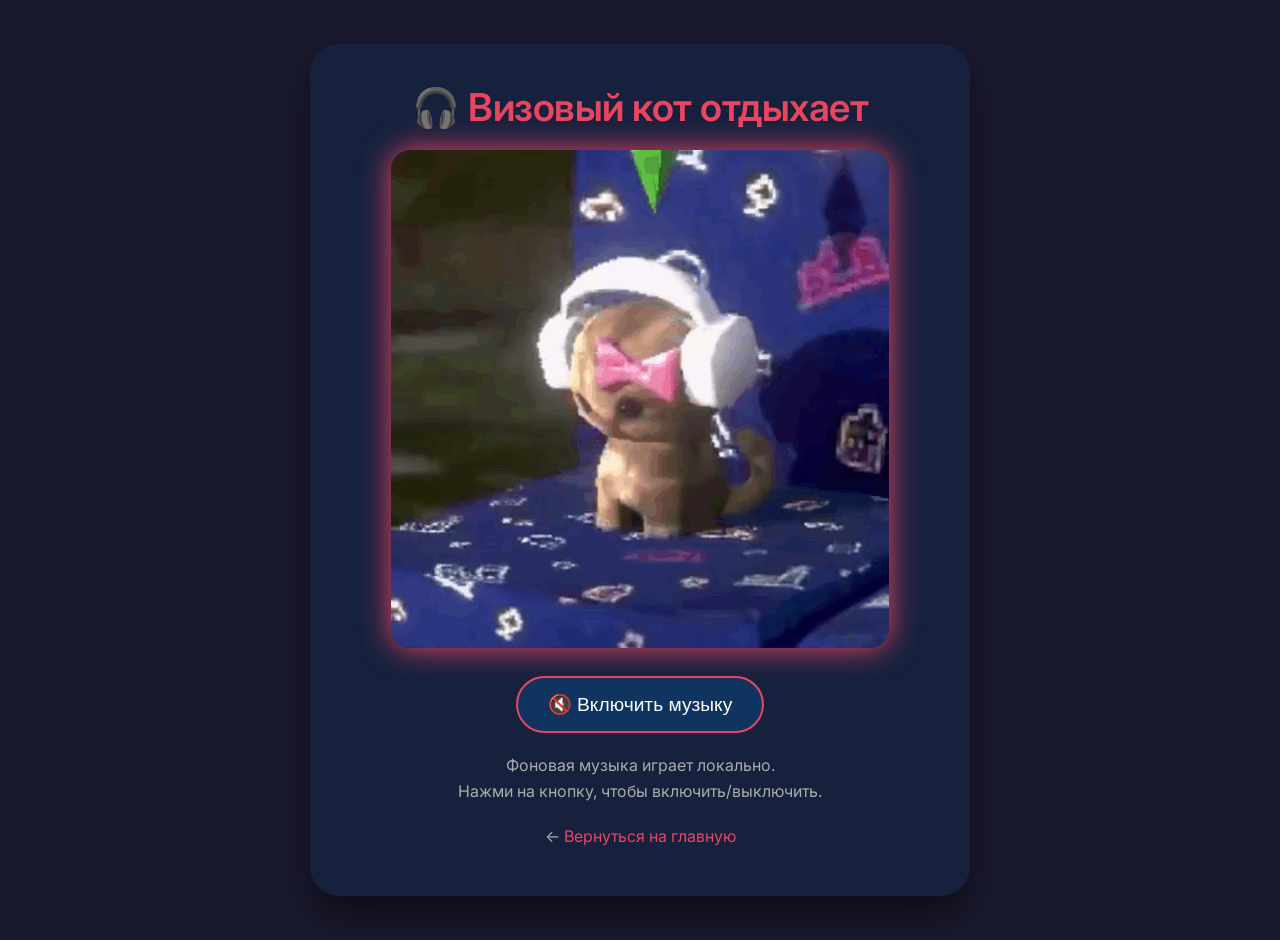
<file: visa.html>
<!DOCTYPE html>
<html lang="ru">
<head>
    <meta charset="UTF-8">
    <meta name="viewport" content="width=device-width, initial-scale=1.0">
    <title>😺 Котик в наушниках</title>
    <link rel="stylesheet" href="CSS/style.css">
    <style>
        body {
            margin: 0;
            min-height: 100vh;
            background: #1a1a2e;
            display: flex;
            justify-content: center;
            align-items: center;
            font-family: 'Inter', sans-serif;
        }
        .visa-replacement {
            background: #16213e;
            border-radius: 30px;
            padding: 30px;
            text-align: center;
            box-shadow: 0 20px 40px rgba(0,0,0,0.5);
            max-width: 600px;
            width: 90%;
        }
        h1 {
            color: #e94560;
            margin-bottom: 10px;
        }
        .gif-container {
            margin: 20px 0;
        }
        .gif-container img {
            max-width: 100%;
            border-radius: 20px;
            box-shadow: 0 0 30px #e94560;
        }
        .music-control {
            margin: 20px 0;
        }
        .music-btn {
            background: #0f3460;
            color: white;
            border: none;
            padding: 15px 30px;
            font-size: 1.2rem;
            border-radius: 60px;
            cursor: pointer;
            transition: 0.2s;
            border: 2px solid #e94560;
        }
        .music-btn:hover {
            background: #e94560;
        }
        .note {
            color: #aaa;
            margin-top: 20px;
        }
        a {
            color: #e94560;
        }
    </style>
</head>
<body>
    <div class="visa-replacement">
        <h1>🎧 Визовый кот отдыхает</h1>
        <div class="gif-container">
            <img src="images/cat-headphones.gif" alt="Котик в наушниках">
        </div>
        <div class="music-control">
            <button id="musicToggle" class="music-btn">🔇 Включить музыку</button>
        </div>
        <p class="note">Фоновая музыка играет локально.<br>
        Нажми на кнопку, чтобы включить/выключить.</p>
        <p class="note">← <a href="index.html">Вернуться на главную</a></p>
    </div>

    <audio id="bgMusic" loop>
        <source src="music/background.mp3" type="audio/mpeg">
    </audio>

    <script>
        const audio = document.getElementById('bgMusic');
        const btn = document.getElementById('musicToggle');
        let isPlaying = false;

        btn.addEventListener('click', () => {
            if (isPlaying) {
                audio.pause();
                btn.textContent = '🔇 Включить музыку';
            } else {
                audio.play().catch(e => {
                    alert('Не удалось воспроизвести музыку. Проверьте файл music/background.mp3');
                });
                btn.textContent = '🔊 Выключить музыку';
            }
            isPlaying = !isPlaying;
        });

        // Если музыка не загружается, показать ошибку в консоли
        audio.addEventListener('error', () => {
            console.warn('Файл music/background.mp3 не найден или не поддерживается');
        });
    </script>
</body>
</html>
</file>
<file: CSS/style.css>
/* ===== ЯПОНСКИЙ МИНИМАЛИЗМ с поддержкой тёмной темы ===== */
@import url('https://fonts.googleapis.com/css2?family=Inter:wght@400;500;600;700&display=swap');
@import url('https://fonts.googleapis.com/css2?family=Noto+Sans+JP:wght@400;500&display=swap');

/* ===== ПЕРЕМЕННЫЕ СВЕТЛОЙ ТЕМЫ ===== */
:root {
    --bg-body: #faf8f5;
    --bg-card: #ffffff;
    --text-primary: #1a1a1a;
    --text-secondary: #4a4a4a;
    --text-muted: #6b5a4a;
    --border-light: #efebe5;
    --card-hover: #f9f7f4;
    --accent-red: #b03e3e;
    --accent-red-hover: #8c2e2e;
    --accent-teal: #2d7a6e;
    --accent-teal-hover: #1f5a4e;
    --accent-blue: #4285F4;
    --accent-blue-hover: #2a56c6;
    --accent-green: #2C9E4C;
    --accent-green-hover: #1f7137;
    --shadow-sm: 0 4px 12px rgba(0, 0, 0, 0.05);
    --shadow-md: 0 4px 20px rgba(0, 0, 0, 0.03);
    --transition: all 0.2s ease;
}

/* ===== ТЁМНАЯ ТЕМА ===== */
body.dark-mode {
    --bg-body: #121212;
    --bg-card: #1e1e1e;
    --text-primary: #e0e0e0;
    --text-secondary: #b0b0b0;
    --text-muted: #a0a0a0;
    --border-light: #333333;
    --card-hover: #2a2a2a;
    --accent-red: #d96c6c;
    --accent-red-hover: #b04a4a;
    --accent-teal: #4aa393;
    --accent-teal-hover: #3a8274;
    --accent-blue: #5c9eff;
    --accent-blue-hover: #3a7bdd;
    --accent-green: #4cae6e;
    --accent-green-hover: #3a8a54;
    --shadow-sm: 0 4px 12px rgba(0, 0, 0, 0.2);
    --shadow-md: 0 4px 20px rgba(0, 0, 0, 0.1);
}

/* ----- БАЗОВЫЕ СТИЛИ ----- */
body {
    background-color: var(--bg-body);
    font-family: 'Inter', -apple-system, BlinkMacSystemFont, sans-serif;
    margin: 0;
    padding: 20px;
    min-height: 100vh;
    line-height: 1.6;
    color: var(--text-primary);
    font-size: 16px;
    font-weight: 400;
    transition: background-color 0.3s, color 0.2s;
    -webkit-font-smoothing: antialiased;
}

.trip-card {
    max-width: 1000px;
    margin: 0 auto;
    background-color: var(--bg-card);
    border-radius: 12px;
    box-shadow: var(--shadow-md);
    padding: 35px;
    border: 1px solid var(--border-light);
    transition: background-color 0.3s, border-color 0.2s;
}

/* ----- ЗАГОЛОВКИ ----- */
h1, h2, h3, h4 {
    color: var(--text-primary);
    transition: color 0.2s;
}
h1 {
    text-align: center;
    margin: 10px 0 20px;
    font-size: 2.4rem;
    font-weight: 600;
    letter-spacing: -0.5px;
    line-height: 1.2;
}
h2 {
    margin-top: 40px;
    margin-bottom: 20px;
    font-size: 1.8rem;
    font-weight: 600;
    border-left: 4px solid var(--accent-red);
    padding-left: 15px;
}
h3 {
    font-size: 1.3rem;
    font-weight: 600;
    margin: 20px 0 10px;
}

/* ----- ССЫЛКИ ----- */
a {
    color: var(--accent-teal);
    text-decoration: none;
}
a:hover {
    text-decoration: underline;
}

/* ----- КНОПКИ ----- */
.map-button {
    display: inline-block;
    background-color: #2d2d2d;
    color: white;
    padding: 10px 20px;
    border-radius: 6px;
    font-weight: 500;
    margin: 10px 0;
    transition: var(--transition);
    border: none;
    cursor: pointer;
}
.map-button:hover {
    background-color: var(--accent-red);
    transform: translateY(-1px);
}
.map-button.google {
    background-color: var(--accent-blue);
}
.map-button.google:hover {
    background-color: var(--accent-blue-hover);
}
.map-button.mapsme {
    background-color: var(--accent-green);
}
.map-button.mapsme:hover {
    background-color: var(--accent-green-hover);
}
.nav-button, .apply-button {
    background-color: var(--accent-red);
    color: white;
    border: none;
    padding: 8px 25px;
    border-radius: 40px;
    cursor: pointer;
    font-weight: 600;
    transition: background-color 0.2s;
}
.apply-button:hover, .nav-button:hover {
    background-color: var(--accent-red-hover);
}

/* ----- ГЛАВНАЯ СТРАНИЦА ----- */
.city-grid {
    display: grid;
    grid-template-columns: repeat(auto-fit, minmax(280px, 1fr));
    gap: 25px;
    margin: 30px 0;
}
.city-card {
    background-color: var(--bg-card);
    border: 1px solid var(--border-light);
    border-radius: 12px;
    padding: 25px 20px;
    text-align: center;
    transition: all 0.3s ease;
    box-shadow: 0 4px 12px rgba(0, 0, 0, 0.05);
    text-decoration: none;
    color: var(--text-primary);
    display: block;
}
.city-card:hover {
    transform: translateY(-5px);
    box-shadow: 0 8px 24px rgba(0, 0, 0, 0.08);
    border-color: var(--accent-red);
}
.city-icon {
    font-size: 3.5rem;
    margin-bottom: 10px;
}
.city-name {
    font-size: 1.8rem;
    font-weight: 600;
    color: var(--text-primary);
    margin-bottom: 5px;
}
.city-dates {
    color: var(--accent-red);
    font-weight: 500;
    margin-bottom: 10px;
    font-size: 1.1rem;
}

/* ----- ЕДИНАЯ ПЛАШКА ДЛЯ ПРОГРЕСС-БАРА И ТАЙМЕРА ----- */
.unified-progress-timer {
    background: var(--card-hover);
    border-radius: 20px;
    padding: 20px;
    margin: 30px 0;
    border: 1px solid var(--border-light);
}

/* ----- СЕТКА КНОПОК ДНЕЙ (строго 3 в ряд, центрирование последней строки) ----- */
.day-nav-grid {
    display: flex;
    flex-wrap: wrap;
    justify-content: center;
    gap: 12px;
    margin: 30px 0;
    padding: 20px;
    background: var(--card-hover);
    border-radius: 12px;
    border: 1px solid var(--border-light);
    box-shadow: 0 4px 12px rgba(0, 0, 0, 0.05);
}

.day-nav-card {
    flex: 0 0 calc(33.333% - 12px);
    max-width: calc(33.333% - 12px);
    background-color: var(--bg-card);
    border: 1px solid var(--border-light);
    border-radius: 10px;
    padding: 14px 10px;
    text-align: center;
    transition: all 0.25s ease;
    box-shadow: 0 4px 12px rgba(0, 0, 0, 0.05);
    text-decoration: none;
    color: var(--text-primary);
    display: block;
    cursor: pointer;
    box-sizing: border-box;
}

.day-nav-card:hover {
    transform: translateY(-3px);
    box-shadow: 0 6px 18px rgba(0, 0, 0, 0.08);
    border-color: var(--accent-red);
}

.day-nav-icon {
    font-size: 2rem;
    display: block;
    margin-bottom: 6px;
}

.day-nav-date {
    font-size: 0.9rem;
    font-weight: 600;
    color: var(--accent-red);
    margin-bottom: 4px;
}

.day-nav-title {
    font-size: 0.85rem;
    color: var(--text-secondary);
    line-height: 1.3;
}

.flight-badge {
    background-color: var(--card-hover);
    border-radius: 30px;
    padding: 20px 25px;
    margin: 20px 0;
    border-left: 4px solid var(--accent-teal);
}
.flight-row {
    display: flex;
    justify-content: space-between;
    flex-wrap: wrap;
    padding: 8px 0;
    border-bottom: 1px dashed var(--border-light);
}
.flight-row:last-child {
    border-bottom: none;
}
.hotel-card {
    background-color: var(--card-hover);
    border: 1px solid var(--border-light);
    border-radius: 8px;
    padding: 20px;
    margin: 15px 0;
}
.hotel-name {
    font-size: 1.2rem;
    font-weight: 600;
    color: var(--text-primary);
}
.hotel-dates {
    color: var(--accent-red);
    font-weight: 500;
    margin: 5px 0;
}
.hotel-address {
    color: var(--text-muted);
    font-size: 0.95rem;
    margin: 5px 0;
}
.progress-container {
    margin: 30px 0;
    padding: 20px;
    background: var(--card-hover);
    border-radius: 12px;
}
.progress-labels {
    display: flex;
    justify-content: space-between;
    margin-bottom: 10px;
    flex-wrap: wrap;
    gap: 10px;
}
.progress-bar-bg {
    background: var(--border-light);
    border-radius: 20px;
    height: 8px;
    overflow: hidden;
}
.progress-bar-fill {
    width: 0%;
    background: var(--accent-red);
    height: 100%;
    transition: width 0.3s;
}
.progress-text {
    text-align: center;
    margin-top: 8px;
    font-size: 0.85rem;
    color: var(--text-muted);
}
.map-button-group {
    display: flex;
    gap: 10px;
    flex-wrap: wrap;
    margin-top: 15px;
}

/* ----- СТРАНИЦЫ ГОРОДОВ ----- */
.day-highlight {
    background-color: var(--card-hover);
    border: 1px solid var(--border-light);
    padding: 25px;
    margin: 25px 0;
    border-radius: 8px;
    border-left: 4px solid var(--accent-red);
    scroll-margin-top: 80px;
}
.day-highlight h3 {
    margin-top: 0;
    font-size: 1.5rem;
    border-bottom: 1px solid var(--border-light);
    padding-bottom: 12px;
    margin-bottom: 20px;
}
.transport-note {
    background-color: var(--card-hover);
    padding: 12px 18px;
    border-radius: 6px;
    font-size: 0.95rem;
    margin: 15px 0;
    color: var(--text-secondary);
}

/* ----- УЛУЧШЕННЫЕ КАРТОЧКИ МАРШРУТОВ (КОМПАКТНЫЕ) ----- */
.route-card {
    background-color: var(--bg-card);
    border: 1px solid var(--border-light);
    padding: 20px;
    margin: 15px 0;
    border-radius: 10px;
    line-height: 1.8;
}

.route-title {
    font-weight: 700;
    font-size: 1.15rem;
    color: var(--accent-red);
    margin-bottom: 15px;
    padding-bottom: 10px;
    border-bottom: 2px solid var(--accent-red);
    letter-spacing: -0.3px;
}

.route-stage {
    font-weight: 700;
    font-size: 0.95rem;
    color: var(--accent-teal);
    margin: 12px 0 4px;
    display: block;
}

.route-detail {
    display: flex;
    justify-content: space-between;
    margin: 4px 0;
    padding: 4px 0;
    border-bottom: 1px dashed var(--border-light);
    transition: background-color 0.2s;
    word-break: break-word;
    overflow-wrap: break-word;
}

.route-detail:hover {
    background-color: var(--card-hover);
}

.route-detail span:first-child {
    font-weight: 500;
    color: var(--text-primary);
    flex-shrink: 0;
    margin-right: 10px;
    word-break: break-word;
    overflow-wrap: break-word;
}

.route-detail span:last-child {
    color: var(--text-secondary);
    text-align: right;
    font-weight: 600;
    white-space: nowrap;
    word-break: break-word;
    overflow-wrap: break-word;
}

.route-detail.total {
    font-weight: 700;
    font-size: 1.05rem;
    background-color: #fff5f5;
    border: 1px solid #fecaca;
    border-radius: 8px;
    margin-top: 10px;
    padding: 8px 12px;
}

body.dark-mode .route-detail.total {
    background-color: #3b1e1e;
    border-color: #dc2626;
    color: #fca5a5;
}

.route-detail.total span:first-child,
.route-detail.total span:last-child {
    color: var(--accent-red);
    font-weight: 700;
}

.route-info-block {
    font-size: 0.9rem;
    margin: 6px 0 6px 10px;
    border-left: 3px solid var(--accent-teal);
    padding-left: 12px;
    word-break: break-word;
    overflow-wrap: break-word;
}

.route-info-block p {
    margin: 2px 0;
}

.route-info-block strong {
    color: var(--accent-teal);
    font-weight: 600;
}

body.dark-mode .route-stage {
    color: #4aa393;
}

body.dark-mode .route-info-block {
    border-left-color: #4aa393;
}

body.dark-mode .route-info-block strong {
    color: #4aa393;
}

/* Мобильная адаптация — ещё компактнее */
@media (max-width: 768px) {
    .route-card {
        padding: 12px;
    }
    .route-title {
        font-size: 1rem;
        margin-bottom: 10px;
        padding-bottom: 6px;
    }
    .route-stage {
        font-size: 0.85rem;
        margin: 8px 0 2px;
    }
    .route-detail {
        font-size: 0.85rem;
        flex-wrap: wrap;
    }
    .route-detail span:first-child {
        width: 100%;
        margin-right: 0;
        margin-bottom: 2px;
        white-space: normal;
        word-break: break-word;
        overflow-wrap: break-word;
    }
    .route-detail span:last-child {
        width: 100%;
        text-align: left;
        white-space: normal;
        word-break: break-word;
        overflow-wrap: break-word;
    }
    .route-info-block {
        font-size: 0.8rem;
        margin-left: 5px;
        padding-left: 8px;
    }
}

.total-day {
    background-color: var(--accent-red);
    color: white;
    padding: 12px 18px;
    border-radius: 6px;
    margin-top: 15px;
    font-weight: 600;
    display: flex;
    justify-content: space-between;
}
.hotel-info {
    background-color: var(--card-hover);
    padding: 20px;
    border-radius: 8px;
    margin-bottom: 30px;
    border-left: 4px solid var(--accent-red);
}
.attraction-card {
    background-color: var(--card-hover);
    padding: 20px;
    border-radius: 8px;
    margin: 15px 0;
    border: 1px solid var(--border-light);
    transition: transform 0.2s;
}
.attraction-card:hover {
    transform: translateY(-2px);
    box-shadow: var(--shadow-sm);
}
.attraction-card img {
    width: 100%;
    max-width: 650px;
    border-radius: 12px;
    margin-bottom: 15px;
}
.attraction-title {
    font-size: 1.3rem;
    font-weight: 600;
    color: var(--text-primary);
    margin-bottom: 5px;
}
.city-badge {
    display: inline-block;
    background-color: var(--accent-red);
    color: white;
    padding: 5px 15px;
    border-radius: 20px;
    font-size: 0.9rem;
    margin-right: 10px;
    margin-bottom: 10px;
}
.day-trip-header {
    background-color: #fff0e0;
    padding: 15px;
    border-radius: 8px;
    margin: 30px 0 15px;
    border-left: 4px solid var(--accent-teal);
    font-weight: 600;
    color: var(--accent-teal);
}
body.dark-mode .day-trip-header {
    background-color: var(--card-hover);
}
.scenario-card {
    background-color: #fff9e6;
    border-left: 4px solid #f0b400;
    padding: 15px;
    margin: 20px 0;
    border-radius: 8px;
}
body.dark-mode .scenario-card {
    background-color: var(--card-hover);
    border-left-color: #ffc107;
}
.scenario-a {
    background-color: #e6f2ff;
    border-left-color: #0066cc;
}
body.dark-mode .scenario-a {
    background-color: #1a2a3a;
}
.scenario-b {
    background-color: #e6f2e6;
    border-left-color: var(--accent-teal);
}
.weather-note {
    background-color: var(--card-hover);
    padding: 15px;
    border-radius: 8px;
    margin: 20px 0;
    border-left: 4px solid var(--accent-teal);
}
.bus-schedule {
    background-color: #fff9e6;
    padding: 15px;
    border-radius: 8px;
    font-size: 0.9rem;
    border: 1px solid var(--border-light);
}
body.dark-mode .bus-schedule {
    background-color: var(--card-hover);
}
.evening-plan {
    background-color: #e6f2f0;
    border-left: 4px solid var(--accent-teal);
    padding: 20px;
    border-radius: 8px;
    margin: 20px 0;
}
body.dark-mode .evening-plan {
    background-color: var(--card-hover);
}
.morning-plan {
    background-color: #fff0e0;
    border-left: 4px solid #ff8c00;
    padding: 20px;
    border-radius: 8px;
    margin: 20px 0;
}
body.dark-mode .morning-plan {
    background-color: var(--card-hover);
}
.timeline-item {
    display: flex;
    margin: 10px 0;
    align-items: flex-start;
}
.timeline-time {
    min-width: 100px;
    font-weight: 600;
    color: var(--accent-teal);
}
.map-container {
    margin: 30px 0;
    border-radius: 12px;
    overflow: hidden;
    box-shadow: var(--shadow-sm);
}
.map-container iframe {
    width: 100%;
    height: 450px;
    border: 0;
}
.map-caption {
    font-size: 0.9rem;
    color: var(--text-muted);
    margin-top: 8px;
    text-align: center;
}
.collapsible-header {
    cursor: pointer;
    display: flex;
    justify-content: space-between;
    align-items: center;
    background-color: var(--card-hover);
    padding: 12px 20px;
    border-radius: 8px;
    margin-bottom: 0;
}
.collapsible-header:hover {
    background-color: var(--border-light);
}
.collapsible-content {
    display: block;
    padding-top: 15px;
}
.locker-info {
    background-color: #fff0e0;
    border-left: 4px solid #ff8c00;
    padding: 15px;
    border-radius: 8px;
    margin: 20px 0;
}
body.dark-mode .locker-info {
    background-color: var(--card-hover);
}
.price-info {
    background-color: var(--card-hover);
    padding: 15px 20px;
    border-radius: 6px;
    margin: 15px 0;
    border: 1px solid var(--border-light);
    font-size: 0.95rem;
}
.price-item {
    display: flex;
    justify-content: space-between;
    margin: 8px 0;
    border-bottom: 1px solid var(--border-light);
    padding-bottom: 6px;
}

/* ----- BUDGET.HTML ----- */
.budget-table {
    width: 100%;
    border-collapse: collapse;
    margin: 30px 0;
    background: var(--bg-card);
    border-radius: 12px;
    overflow: hidden;
    box-shadow: var(--shadow-sm);
}
.budget-table th {
    background-color: var(--accent-red);
    color: white;
    font-weight: 600;
    padding: 12px;
    text-align: left;
}
.budget-table td {
    padding: 10px 12px;
    border-bottom: 1px solid var(--border-light);
}
.budget-table tr:last-child td {
    border-bottom: none;
}
.budget-table tr:hover {
    background-color: var(--card-hover);
}
.city-total {
    background-color: var(--card-hover);
    font-weight: 700;
}
.grand-total {
    background-color: var(--accent-teal);
    color: white;
}
.grand-total td {
    color: white;
}
.currency-control {
    background-color: var(--card-hover);
    border: 1px solid var(--border-light);
    border-radius: 12px;
    padding: 15px 20px;
    margin: 20px 0;
    display: flex;
    gap: 30px;
    flex-wrap: wrap;
    justify-content: center;
}
.currency-input {
    display: flex;
    align-items: center;
    gap: 10px;
    background: var(--bg-card);
    padding: 8px 15px;
    border-radius: 40px;
    border: 1px solid var(--border-light);
}
.currency-note {
    background-color: var(--card-hover);
    border-left: 4px solid #f0b400;
    padding: 10px 15px;
    border-radius: 8px;
    margin: 20px 0;
    font-size: 0.9rem;
}

/* ----- TOILET-MAP.HTML ----- */
.button-group {
    display: flex;
    gap: 20px;
    justify-content: center;
    flex-wrap: wrap;
    margin: 40px 0;
}
.big-action-button {
    display: inline-flex;
    align-items: center;
    justify-content: center;
    gap: 12px;
    background: #2d2d2d;
    color: white;
    padding: 18px 35px;
    border-radius: 60px;
    text-decoration: none;
    font-weight: 600;
    font-size: 1.3rem;
    transition: all 0.3s ease;
    border: none;
    box-shadow: 0 4px 15px rgba(0,0,0,0.2);
    min-width: 250px;
}
.big-action-button.google {
    background: var(--accent-blue);
}
.big-action-button.google:hover {
    background: var(--accent-blue-hover);
    transform: translateY(-3px);
}
.big-action-button.yahoo {
    background: #6001D1;
}
.big-action-button.yahoo:hover {
    background: #400090;
    transform: translateY(-3px);
}
.geolocation-note {
    background-color: var(--card-hover);
    border-left: 4px solid #f0b400;
    padding: 15px 20px;
    border-radius: 12px;
    margin: 30px 0;
    font-size: 0.95rem;
}
.info-box {
    background-color: var(--card-hover);
    border: 1px solid var(--border-light);
    border-radius: 24px;
    padding: 25px;
    margin: 30px 0;
}
.app-grid {
    display: grid;
    grid-template-columns: repeat(auto-fit, minmax(250px, 1fr));
    gap: 20px;
    margin: 25px 0;
}
.app-card {
    background-color: var(--bg-card);
    border: 1px solid var(--border-light);
    border-radius: 20px;
    padding: 20px;
    transition: all 0.3s ease;
}
.app-card:hover {
    border-color: var(--accent-red);
    transform: translateY(-2px);
    box-shadow: var(--shadow-sm);
}
.app-icon {
    font-size: 2.5rem;
    margin-bottom: 10px;
}
.app-name {
    font-size: 1.2rem;
    font-weight: 600;
    color: var(--text-primary);
    margin-bottom: 10px;
}
.app-description {
    color: var(--text-secondary);
    font-size: 0.9rem;
    margin-bottom: 15px;
}
.app-buttons {
    display: flex;
    gap: 10px;
    flex-wrap: wrap;
}
.store-button {
    display: inline-block;
    background: transparent;
    color: var(--text-primary);
    padding: 8px 16px;
    border-radius: 40px;
    text-decoration: none;
    font-size: 0.85rem;
    border: 1px solid var(--border-light);
    transition: all 0.2s;
}
.store-button:hover {
    background: var(--accent-red);
    color: white;
    border-color: var(--accent-red);
}
.coverage-note {
    background: rgba(0, 196, 140, 0.05);
    border: 1px solid rgba(0, 196, 140, 0.2);
    border-radius: 16px;
    padding: 15px;
    margin: 20px 0;
}
.city-badge.yahoo {
    background: rgba(96, 1, 209, 0.1);
    border-color: #6001D1;
    color: #6001D1;
}
body.dark-mode .city-badge.yahoo {
    background: rgba(96, 1, 209, 0.3);
    color: #b87cff;
}

/* ----- VISA.HTML ----- */
.visa-card {
    background-color: var(--bg-card);
    border: 1px solid var(--border-light);
    border-radius: 20px;
    padding: 20px;
    margin: 20px 0;
    transition: all 0.2s;
}
.visa-card:hover {
    transform: translateY(-2px);
    box-shadow: var(--shadow-sm);
    border-color: var(--accent-red);
}
.visa-deadline {
    background-color: #fee2e2;
    border-left: 4px solid #dc2626;
    padding: 15px 20px;
    border-radius: 12px;
    margin: 20px 0;
}
body.dark-mode .visa-deadline {
    background-color: #3b1e1e;
    border-left-color: #ff6b6b;
    color: #ffcdcd;
}
.checklist {
    background: #f0fdf4;
    border-radius: 20px;
    padding: 1.5rem 2rem;
    margin: 30px 0;
    border: 1px solid #bbf7d0;
}
body.dark-mode .checklist {
    background: #1e2a1e;
    border-color: #2e5a2e;
}
.checklist-item {
    display: flex;
    align-items: center;
    gap: 12px;
    padding: 0.6rem 0;
    border-bottom: 1px dashed #86efac;
}
body.dark-mode .checklist-item {
    border-bottom-color: #3a6e3a;
}
.checklist-item input[type="checkbox"] {
    width: 20px;
    height: 20px;
    accent-color: var(--accent-red);
}
.warning-block {
    background: #fff7ed;
    border-left: 4px solid #f97316;
    padding: 15px 20px;
    border-radius: 12px;
    margin: 20px 0;
    font-weight: 500;
    color: #7b341e;
}
body.dark-mode .warning-block {
    background: #2a241a;
    border-left-color: #ffa559;
    color: #ffcd94;
}
.two-columns {
    display: grid;
    grid-template-columns: 1fr 1fr;
    gap: 20px;
    margin: 20px 0;
}
.badge {
    display: inline-block;
    background-color: var(--accent-red);
    color: white;
    padding: 5px 15px;
    border-radius: 20px;
    font-size: 0.9rem;
    margin-right: 10px;
    margin-bottom: 10px;
}
.table-wrap {
    overflow-x: auto;
    margin: 20px 0;
}

/* ----- CONTACTS.HTML ----- */
.contacts-grid {
    display: grid;
    grid-template-columns: repeat(auto-fit, minmax(320px, 1fr));
    gap: 25px;
    margin: 30px 0;
}
.contact-card {
    background-color: var(--bg-card);
    border: 1px solid var(--border-light);
    border-radius: 20px;
    padding: 20px;
    transition: transform 0.2s, box-shadow 0.2s;
}
.contact-card:hover {
    transform: translateY(-3px);
    box-shadow: var(--shadow-sm);
    border-color: var(--accent-red);
}
.contact-card h3 {
    display: flex;
    align-items: center;
    gap: 10px;
    margin-top: 0;
    margin-bottom: 15px;
    color: var(--accent-red);
    border-bottom: 2px solid var(--border-light);
    padding-bottom: 8px;
}
.emergency-badge {
    display: inline-block;
    background-color: #dc2626;
    color: white;
    font-size: 0.7rem;
    padding: 2px 8px;
    border-radius: 20px;
    margin-left: 8px;
    vertical-align: middle;
}
.phrase-box {
    background-color: #fef9e6;
    border-left: 4px solid #f0b400;
    padding: 15px 20px;
    margin: 20px 0;
    border-radius: 8px;
}
body.dark-mode .phrase-box {
    background-color: #2a2416;
    border-left-color: #ffc107;
    color: #ffefc0;
}
.phrase-jp {
    font-family: 'Noto Sans JP', monospace;
    font-size: 1rem;
}

/* ----- GLOSSARY.HTML ----- */
.glossary-section {
    margin: 40px 0;
}
.glossary-section h2 {
    border-bottom: 2px solid var(--border-light);
    padding-bottom: 8px;
    margin-top: 40px;
}
.phrase-card {
    background-color: var(--bg-card);
    border: 1px solid var(--border-light);
    border-radius: 16px;
    padding: 20px;
    margin: 20px 0;
    transition: transform 0.2s;
}
.phrase-card:hover {
    transform: translateY(-2px);
    box-shadow: var(--shadow-sm);
    border-color: var(--accent-red);
}
.phrase-grid {
    display: grid;
    grid-template-columns: repeat(2, 1fr);
    gap: 15px;
    margin-top: 15px;
}
.phrase-item {
    border-top: 1px solid var(--border-light);
    padding-top: 12px;
}
.phrase-ru {
    font-weight: 600;
    color: var(--text-primary);
}
.phrase-original {
    font-family: 'Noto Sans JP', monospace;
    font-size: 1rem;
    color: var(--accent-teal);
    margin: 5px 0;
}
.phrase-translit, .phrase-rus-translit {
    font-size: 0.85rem;
    color: var(--text-muted);
}
.copy-btn {
    background: none;
    border: 1px solid var(--border-light);
    border-radius: 20px;
    padding: 4px 10px;
    font-size: 0.7rem;
    cursor: pointer;
    margin-top: 8px;
    transition: all 0.2s;
    color: var(--text-primary);
}
.copy-btn:hover {
    background-color: var(--accent-red);
    color: white;
    border-color: var(--accent-red);
}
.culture-tip {
    background-color: var(--card-hover);
    border-left: 4px solid #f0b400;
    padding: 15px 20px;
    margin: 20px 0;
    border-radius: 8px;
}
body.dark-mode .culture-tip {
    border-left-color: #ffc107;
}

/* ----- ТАЙМЕР ----- */
.timer-container {
    background: var(--card-hover);
    border-radius: 20px;
    padding: 20px;
    margin: 20px 0;
    text-align: center;
    border: 1px solid var(--border-light);
}
.timer-title {
    font-size: 1.2rem;
    font-weight: 600;
    color: var(--accent-red);
    margin-bottom: 15px;
}
.timer-box {
    display: flex;
    justify-content: center;
    gap: 25px;
    flex-wrap: wrap;
}
.timer-unit {
    background: var(--bg-card);
    border-radius: 16px;
    padding: 10px 15px;
    min-width: 70px;
    box-shadow: var(--shadow-sm);
}
.timer-unit span:first-child {
    display: block;
    font-size: 2rem;
    font-weight: 700;
    color: var(--text-primary);
    line-height: 1.2;
}
.timer-unit span:last-child {
    font-size: 0.8rem;
    color: var(--text-muted);
    text-transform: uppercase;
}
.timer-status {
    margin-top: 12px;
    font-size: 0.9rem;
    color: var(--accent-teal);
    font-weight: 500;
}

/* ----- БУРГЕР-МЕНЮ ----- */
.burger-menu {
    position: relative;
    display: flex;
    justify-content: flex-end;
    margin-bottom: 30px;
    z-index: 100;
}
#menu-toggle {
    display: none;
}
.menu-btn {
    display: none;
}
.menu-box {
    position: absolute;
    top: 60px;
    right: 0;
    width: 200px;
    background-color: var(--bg-card);
    border-radius: 12px;
    box-shadow: var(--shadow-sm);
    padding: 10px 0;
    list-style: none;
    opacity: 0;
    visibility: hidden;
    transform: translateY(-10px);
    transition: 0.3s;
    z-index: 99;
}
#menu-toggle:checked ~ .menu-box {
    opacity: 1;
    visibility: visible;
    transform: translateY(0);
}
.menu-box li {
    margin: 0;
    padding: 0;
}
.menu-box a {
    display: block;
    padding: 12px 20px;
    color: var(--text-primary);
    text-decoration: none;
    font-weight: 500;
    transition: background-color 0.2s;
}
.menu-box a:hover {
    background-color: var(--card-hover);
}
.menu-box a.active {
    background-color: var(--accent-red);
    color: white;
}

/* ----- ПЛАВАЮЩЕЕ МЕНЮ ----- */
#floating-menu-panel {
    background-color: rgba(255, 255, 255, 0.95);
    border: 1px solid #efebe5;
}
#floating-menu-panel a {
    color: #1a1a1a;
    text-decoration: none;
    display: block;
    padding: 10px 20px;
    font-weight: 500;
    transition: background 0.2s;
}
#floating-menu-panel a:hover {
    background-color: rgba(176, 62, 62, 0.1);
}
body.dark-mode #floating-menu-panel {
    background-color: rgba(30, 30, 30, 0.95);
    border-color: #444;
}
body.dark-mode #floating-menu-panel a {
    color: #e0e0e0;
}
body.dark-mode #floating-menu-panel a:hover {
    background-color: rgba(176, 62, 62, 0.3);
}

/* ----- ОБЩИЕ ДОПОЛНИТЕЛЬНЫЕ СТИЛИ ----- */
.booking-ref {
    font-family: 'Inter', monospace;
    background-color: var(--card-hover);
    padding: 4px 10px;
    border-radius: 4px;
    font-weight: 600;
    font-size: 0.9rem;
    border: 1px solid var(--border-light);
}
.footer {
    text-align: center;
    margin-top: 50px;
    color: var(--text-muted);
    border-top: 1px solid var(--border-light);
    padding-top: 25px;
    font-size: 0.95rem;
}
.tip {
    background-color: var(--card-hover);
    border-left: 4px solid var(--accent-red);
    padding: 20px 25px;
    margin: 30px 0;
    border-radius: 0 8px 8px 0;
    font-size: 0.95rem;
    line-height: 1.7;
}
.checklist-block {
    background-color: var(--card-hover);
    border-left: 4px solid var(--accent-teal);
}
.checklist-block ul {
    columns: 2;
    margin: 0;
}

/* Центрирование заголовков страниц */
.page-header {
    display: flex;
    flex-direction: column;
    align-items: center;
    justify-content: center;
    text-align: center;
    margin-bottom: 30px;
}
.header-icon {
    font-size: 4rem;
    display: block;
    margin-bottom: 10px;
}
.header-subtitle {
    white-space: nowrap;
    font-size: 1.2rem;
    margin-top: 5px;
    color: var(--text-muted);
}

/* ----- ТЁМНАЯ ТЕМА (переопределение фонов) ----- */
body.dark-mode .day-highlight,
body.dark-mode .evening-plan,
body.dark-mode .morning-plan,
body.dark-mode .attraction-card,
body.dark-mode .route-card,
body.dark-mode .hotel-info,
body.dark-mode .transport-note,
body.dark-mode .bus-schedule,
body.dark-mode .locker-info,
body.dark-mode .scenario-card,
body.dark-mode .scenario-a,
body.dark-mode .scenario-b,
body.dark-mode .tip,
body.dark-mode .weather-note,
body.dark-mode .price-info,
body.dark-mode .info-box,
body.dark-mode .contact-card,
body.dark-mode .visa-card,
body.dark-mode .phrase-card,
body.dark-mode .app-card,
body.dark-mode .timer-container,
body.dark-mode .progress-container,
body.dark-mode .flight-badge,
body.dark-mode .city-card,
body.dark-mode .hotel-card,
body.dark-mode .currency-control,
body.dark-mode .currency-note,
body.dark-mode .geolocation-note,
body.dark-mode .checklist-block {
    background-color: var(--card-hover) !important;
    border-color: var(--border-light) !important;
    color: var(--text-secondary) !important;
}

body.dark-mode .attraction-card img,
body.dark-mode .map-container iframe {
    opacity: 0.9;
}

body.dark-mode .total-day,
body.dark-mode .grand-total {
    background-color: var(--accent-teal) !important;
}

body.dark-mode .city-badge,
body.dark-mode .attraction-badge,
body.dark-mode .badge {
    background-color: var(--accent-red) !important;
}

body.dark-mode .route-detail {
    border-bottom-color: var(--border-light) !important;
}

body.dark-mode .scenario-card {
    background-color: var(--card-hover) !important;
    border-left-color: var(--accent-red) !important;
}

body.dark-mode .scenario-a {
    background-color: #1a2a3a !important;
    border-left-color: #5c9eff !important;
}

body.dark-mode .scenario-b {
    background-color: #1a2a1a !important;
    border-left-color: #4aa393 !important;
}

body.dark-mode div[style*="background-color: #fff0f0"],
body.dark-mode div[style*="background-color: #fff9f5"],
body.dark-mode div[style*="background-color: #f0f0f0"],
body.dark-mode div[style*="background-color: #f9f7f4"],
body.dark-mode div[style*="background-color: #e6f2f0"],
body.dark-mode div[style*="background-color: #e6f2e6"],
body.dark-mode div[style*="background-color: #e6f2ff"],
body.dark-mode div[style*="background-color: #fff0e0"],
body.dark-mode div[style*="background-color: #fff9e6"],
body.dark-mode div[style*="background-color: #fef9e6"],
body.dark-mode div[style*="background-color: #f5f2eb"],
body.dark-mode div[style*="background-color: #f0f5fa"] {
    background-color: var(--card-hover) !important;
}

body.dark-mode .budget-table {
    background-color: var(--bg-card) !important;
}
body.dark-mode .budget-table td {
    border-bottom-color: var(--border-light) !important;
}
body.dark-mode .city-total {
    background-color: var(--card-hover) !important;
}

/* ----- КНОПКА УСТАНОВКИ PWA ----- */
#pwa-install-btn {
    position: fixed;
    top: 20px;
    left: 80px;
    width: 50px;
    height: 50px;
    border-radius: 50%;
    background-color: rgba(176, 62, 62, 0.7);
    backdrop-filter: blur(4px);
    color: white;
    border: none;
    font-size: 1.5rem;
    cursor: pointer;
    z-index: 1001;
    box-shadow: 0 2px 10px rgba(0,0,0,0.2);
    transition: all 0.2s;
    display: none;
    align-items: center;
    justify-content: center;
}

#pwa-install-btn:hover {
    background-color: rgba(176, 62, 62, 1);
    transform: scale(1.05);
}

body.dark-mode #pwa-install-btn {
    background-color: rgba(217, 108, 108, 0.7);
}

body.dark-mode #pwa-install-btn:hover {
    background-color: rgba(217, 108, 108, 1);
}

/* ----- АДАПТИВНОСТЬ (MOBILE) ----- */
@media (max-width: 768px) {
    body { padding: 10px; }
    .trip-card { padding: 15px !important; }
    h1 { font-size: 2rem !important; margin: 0 0 10px 0 !important; }
    h2 { font-size: 1.4rem !important; margin: 20px 0 10px !important; padding-left: 10px !important; }
    .city-grid { grid-template-columns: repeat(2, 1fr) !important; gap: 8px !important; }
    .city-card { padding: 10px 6px !important; }
    .city-icon { font-size: 2.2rem !important; margin-bottom: 3px !important; }
    .city-name { font-size: 1rem !important; }
    .city-dates { font-size: 0.7rem !important; }
    .flight-badge { padding: 8px !important; }
    .flight-row { font-size: 0.75rem !important; padding: 3px 0 !important; flex-wrap: wrap !important; }
    .hotel-card { padding: 10px !important; margin: 8px 0 !important; }
    .hotel-name { font-size: 0.95rem !important; }
    .day-highlight { padding: 12px !important; margin: 12px 0 !important; }
    .day-highlight h3 { font-size: 1.1rem !important; padding-bottom: 8px !important; }
    .timeline-item { margin: 4px 0 !important; }
    .timeline-time { min-width: 60px !important; font-size: 0.75rem !important; }
    .timeline-desc { font-size: 0.75rem !important; }
    .attraction-card { padding: 10px !important; }
    .attraction-title { font-size: 1rem !important; }
    table { font-size: 0.7rem !important; margin: 15px 0 !important; }
    th, td { padding: 4px 6px !important; }
    .tip, .weather-note, .evening-plan, .morning-plan { padding: 10px !important; font-size: 0.8rem !important; }
    .map-button { padding: 6px 12px !important; font-size: 0.8rem !important; margin: 4px !important; }
    .price-info { padding: 8px 10px !important; font-size: 0.8rem !important; }
    .total-day { flex-wrap: wrap !important; padding: 8px 12px !important; font-size: 0.85rem !important; }
    .route-detail { flex-wrap: wrap !important; gap: 2px !important; }
    .route-detail span:first-child { width: 60% !important; white-space: normal !important; }
    .route-detail span:last-child { width: 38% !important; text-align: right !important; }
    .menu-box { width: 180px; }
    .timer-box { gap: 12px; }
    .timer-unit { min-width: 55px; padding: 6px 10px; }
    .timer-unit span:first-child { font-size: 1.4rem; }
    .big-action-button { width: 100%; font-size: 1.1rem; padding: 15px 20px; }
    .two-columns { grid-template-columns: 1fr; }
    .phrase-grid { grid-template-columns: repeat(2, 1fr); }
    .contacts-grid { grid-template-columns: 1fr; }
    .map-container iframe { height: 300px; }
    .checklist-block ul { columns: 1; }
    ul, ol { padding-left: 18px !important; margin: 4px 0 !important; }
    li { margin-bottom: 2px !important; }
    .booking-ref { font-size: 0.7rem !important; padding: 2px 6px !important; }
}

@media (max-width: 600px) {
    .timer-box {
        display: flex;
        flex-direction: row;
        flex-wrap: nowrap;
        justify-content: space-between;
        gap: 4px;
        overflow-x: auto;
        padding-bottom: 5px;
    }
    .timer-unit {
        flex: 1;
        min-width: 50px;
        padding: 6px 4px;
        text-align: center;
    }
    .timer-unit span:first-child {
        font-size: 1.2rem;
        line-height: 1.2;
    }
    .timer-unit span:last-child {
        font-size: 0.65rem;
    }
    .timer-title {
        font-size: 1rem;
        margin-bottom: 8px;
    }
    .timer-status {
        font-size: 0.75rem;
    }
    .progress-labels {
        display: flex;
        flex-wrap: nowrap;
        justify-content: space-between;
        gap: 4px;
        overflow-x: auto;
        font-size: 0.65rem;
        padding-bottom: 4px;
    }
    .progress-labels span {
        white-space: nowrap;
    }
    .progress-container {
        padding: 12px;
    }
    .header-subtitle {
        font-size: 1rem;
    }
}

@media (max-width: 480px) {
    .timer-unit {
        min-width: 42px;
        padding: 4px 2px;
    }
    .timer-unit span:first-child {
        font-size: 1rem;
    }
    .timer-unit span:last-child {
        font-size: 0.55rem;
    }
    .progress-labels {
        font-size: 0.55rem;
        gap: 2px;
    }
    .header-subtitle {
        font-size: 0.85rem;
    }
}

@media (max-width: 400px) {
    .header-subtitle {
        font-size: 0.75rem;
    }
}
</file>
